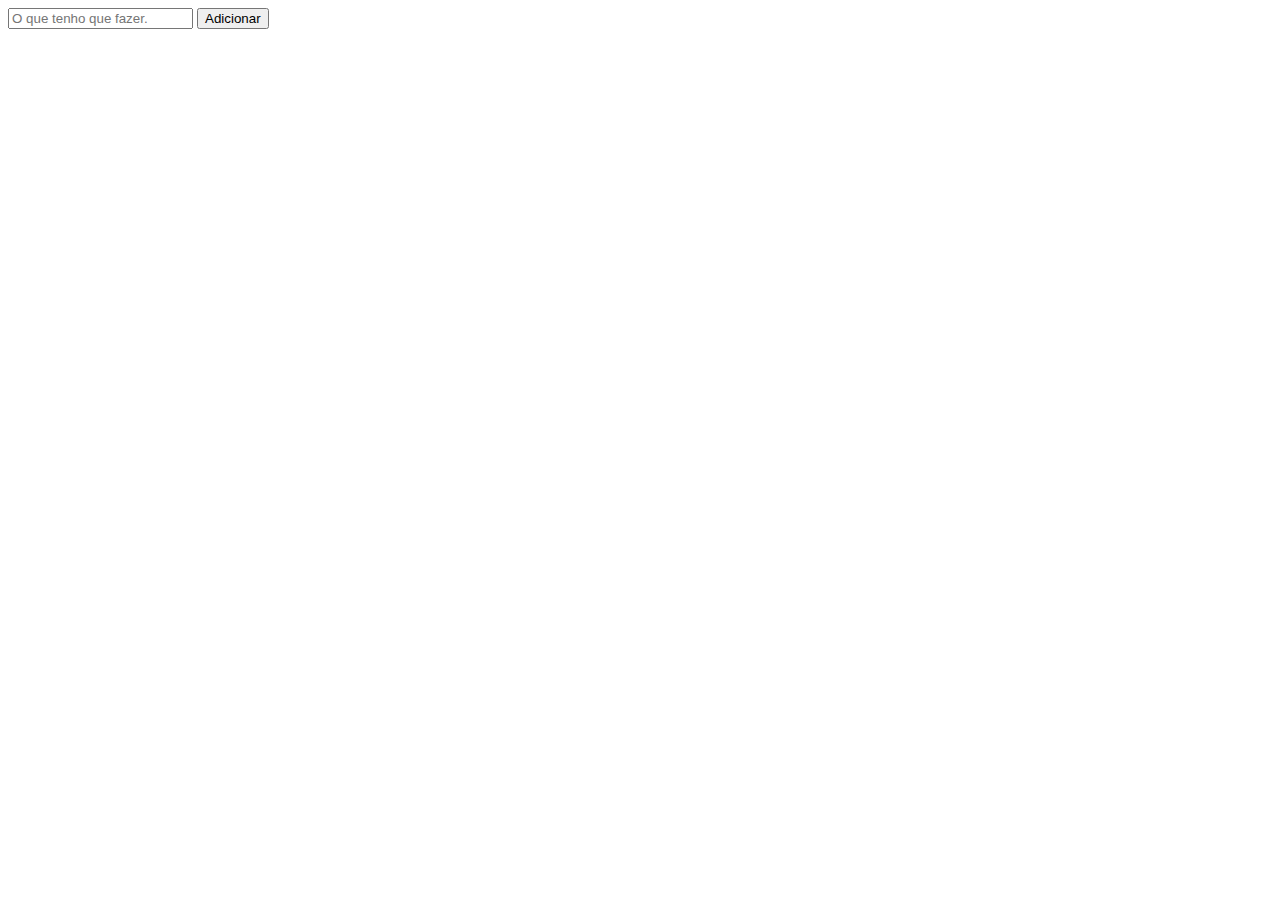
<file: lista-de-tarefas/index.html>
<!DOCTYPE html>
<html lang="en">
<head>
    <meta charset="UTF-8">
    <meta name="viewport" content="width=device-width, initial-scale=1.0">
    <title>Lista de tarefas</title>
</head>
<body>
    <div class="container">
        <input id="input-principal" placeholder="O que tenho que fazer.">

        <button id="botao-adicionar">Adicionar</button>

        <ul id="tarefas">

        </ul>

    </div>
</body>
<script src="scripts.js"></script>
</html>
</file>
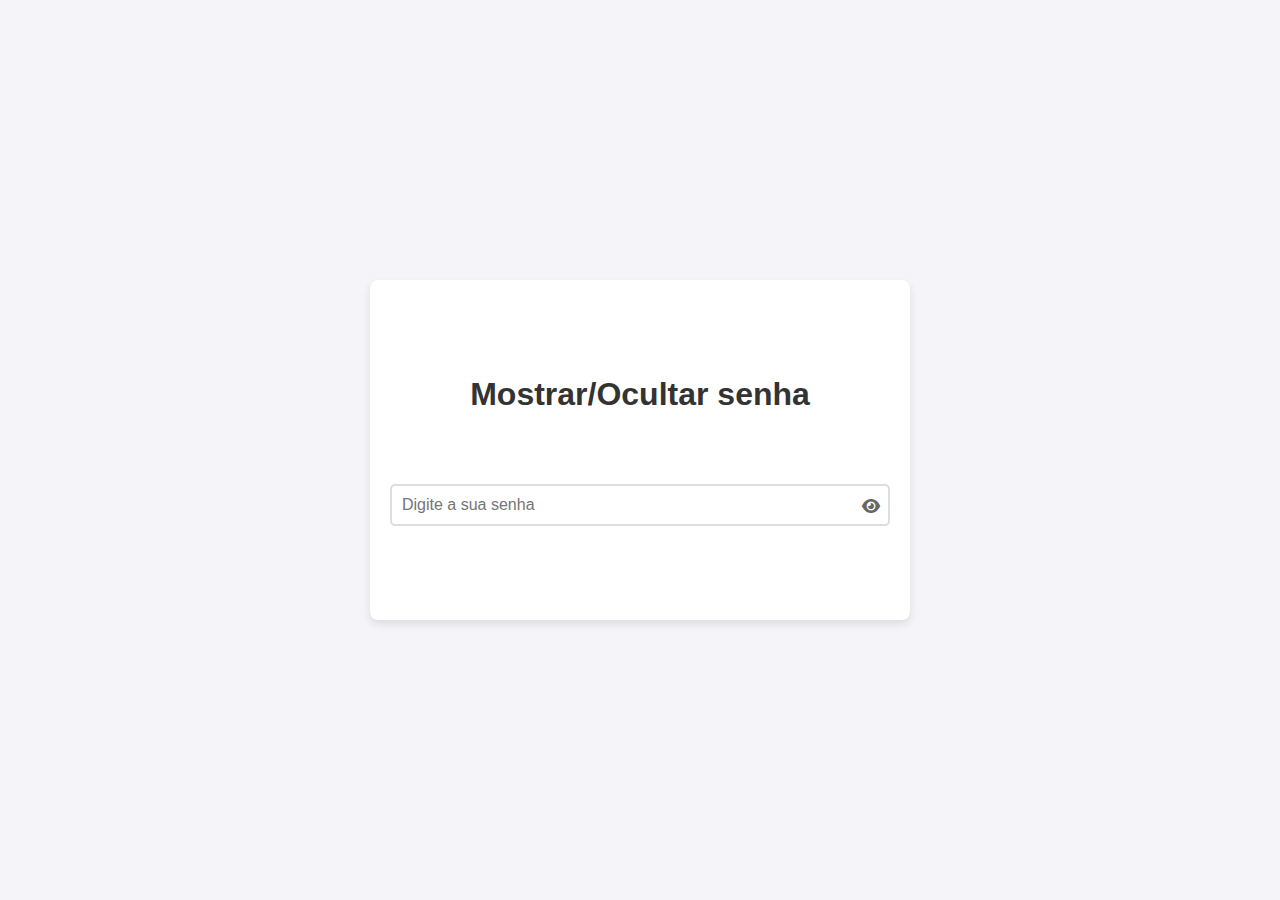
<file: OneDrive/Área de Trabalho/mostrar-ocultar-senha/index.html>
<!DOCTYPE html>
<html lang="pt-br">
<head>
    <meta charset="UTF-8">
    <meta name="viewport" content="width=device-width, initial-scale=1.0">
    <title>projeto senha</title>
    <link rel="stylesheet" href="./style.css">
    <link rel="stylesheet" href="https://cdnjs.cloudflare.com/ajax/libs/font-awesome/6.0.0-beta3/css/all.min.css">
</head>
<body>
    <div class="card">
        <h1>Mostrar/Ocultar senha</h1>
        <div class="password-container">
            <input type="password" id="password" placeholder="Digite a sua senha">
            <i class="fas fa-eye" id="togglePassword"></i>
        </div>
    </div>
    <script src="./index.js"></script>
</body>
</html>
</file>
<file: OneDrive/Área de Trabalho/mostrar-ocultar-senha/style.css>
body {
    display: flex;
    justify-content: center;
    align-items: center;
    height: 100vh;
    background-color: #f4f4f9;
    margin: 0;
    font-family: Arial, Helvetica, sans-serif;
}

.card {
    background-color: #fff;
    padding: 20px;
    border-radius: 8px;
    box-shadow: 0 4px 8px rgba(0, 0, 0, 0.1);
    width: 500px;
    height: 300px;
    display: flex;
    align-items: center;
    justify-content: center;
    flex-direction: column;
    gap: 50px;
}

h1 {
    color: #333;
}

.password-container {
    position: relative;
    margin-bottom: 20px;
    width: 100%;
}

#password {
    width: 100%;
    padding: 10px;
    font-size: 16px;
    border: 2px solid #ddd;
    border-radius: 5px;
    box-sizing: border-box;
}

#togglePassword {
    position: absolute;
    right: 10px;
    top: calc(50% - 7px);
    cursor: pointer;
    color: #666;

}
</file>
